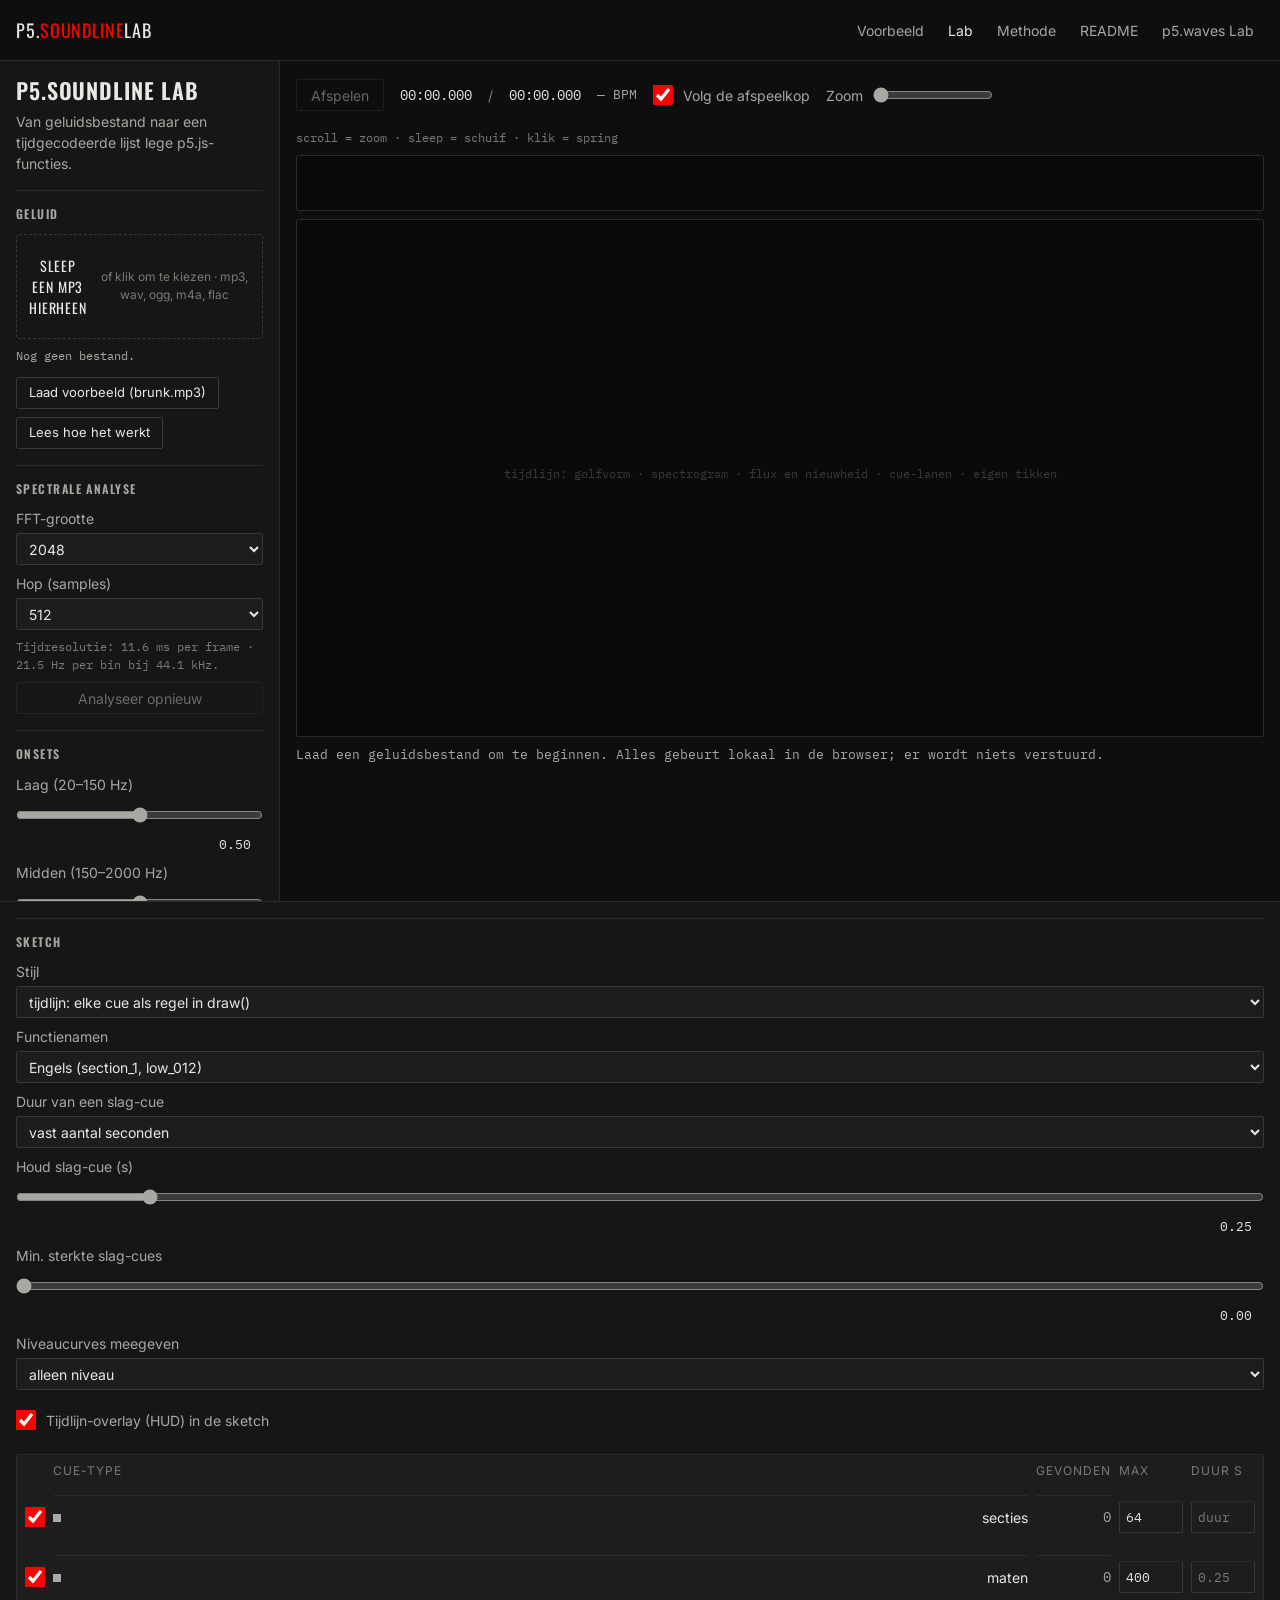
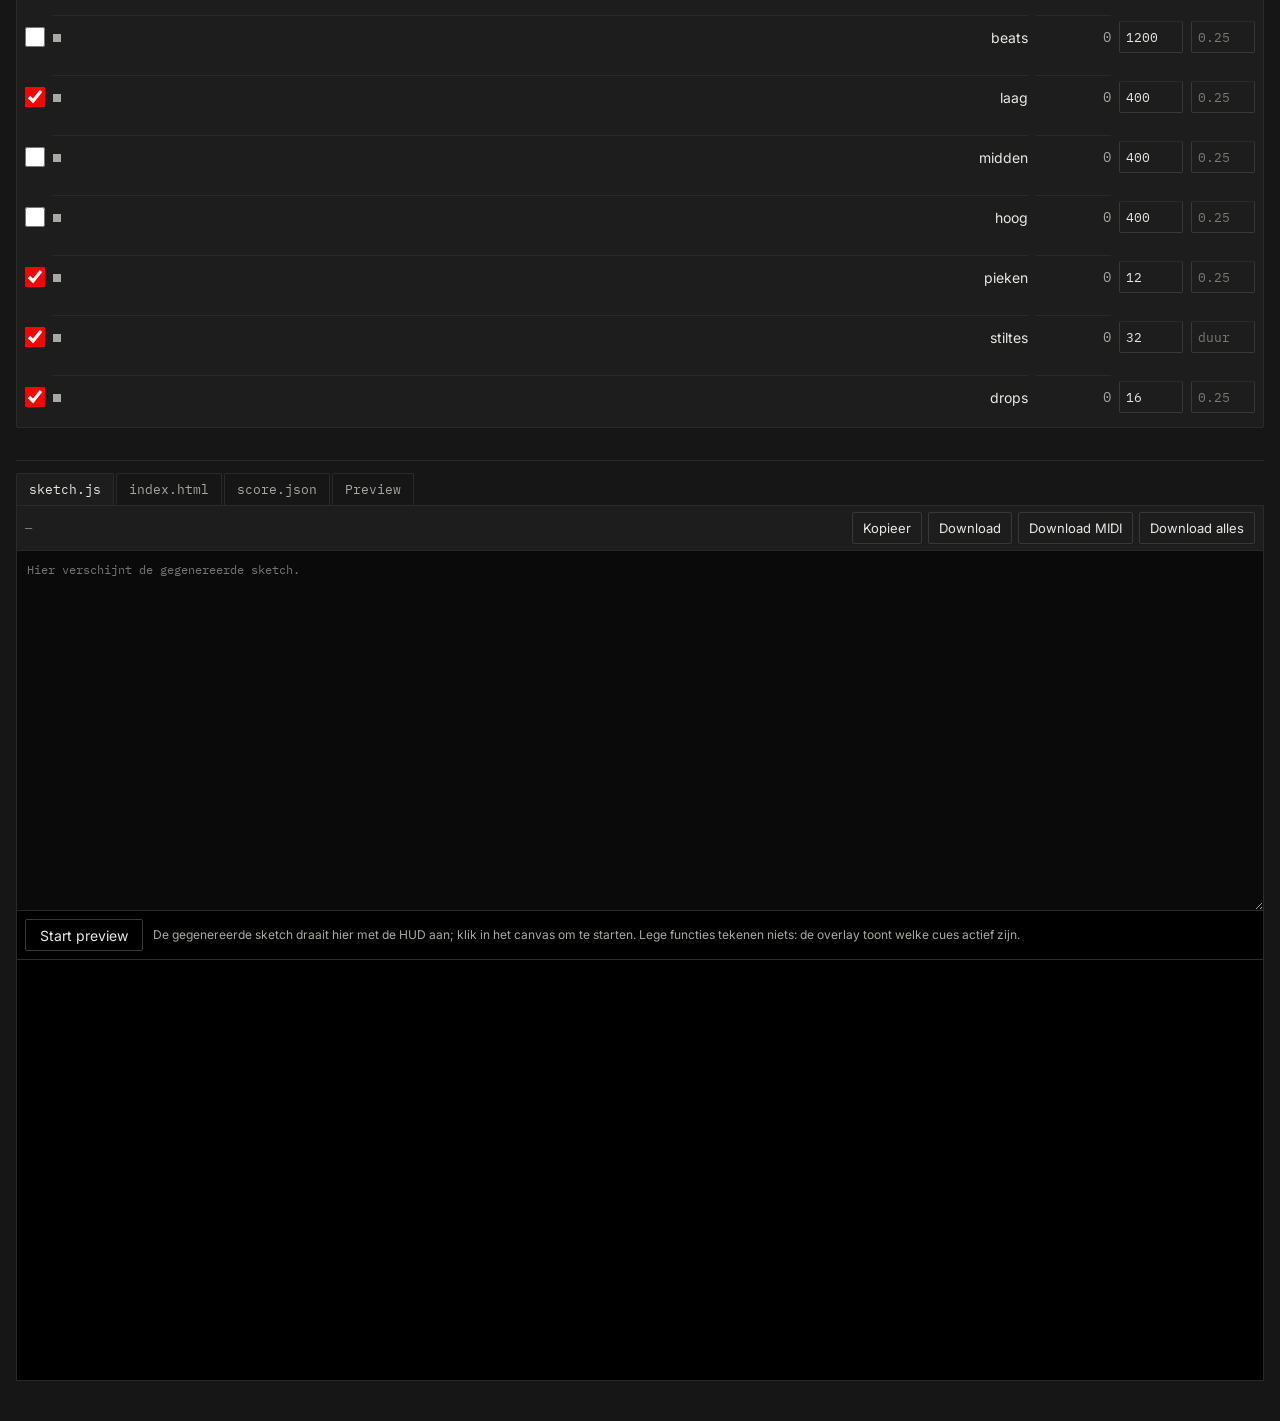
<file: index.html>
<!DOCTYPE html>
<html lang="nl">
<head>
  <meta charset="utf-8" />
  <meta name="viewport" content="width=device-width, initial-scale=1" />
  <title>p5.soundline Lab</title>
  <meta name="description" content="Laad een geluidsbestand, laat het lab de muziek ontleden met FFT (onsets, tempo, secties, pieken, stiltes) en krijg een p5.js-sketch met lege functies op de juiste tijdstippen in draw()." />
  <link rel="preconnect" href="https://fonts.googleapis.com" />
  <link rel="preconnect" href="https://fonts.gstatic.com" crossorigin />
  <link href="https://fonts.googleapis.com/css2?family=Oswald:wght@400;500;600&family=Inter:wght@400;500&family=IBM+Plex+Mono:wght@400;500&display=swap" rel="stylesheet" />
  <link rel="stylesheet" href="style.css?v=7" />
</head>
<body>
  <nav id="navbar" aria-label="Projectlinks">
    <div class="nav-logo"><a href="./">p5.<span>soundline</span> Lab</a></div>
    <ul class="nav-links">
      <li><a href="voorbeeld.html">Voorbeeld</a></li>
      <li><a href="./" class="active">Lab</a></li>
      <li><a href="METHODE.md" target="_blank" rel="noopener">Methode</a></li>
      <li><a href="README.md" target="_blank" rel="noopener">README</a></li>
      <li><a href="https://seb-prjcts-be.github.io/p5.waves_lab/" target="_blank" rel="noopener">p5.waves Lab</a></li>
    </ul>
  </nav>

  <div class="page-shell">
    <!-- ───────────── Links: geluid en analyse ───────────── -->
    <aside class="control-panel control-panel-left">
      <div class="panel-title"><h1>p5.soundline Lab</h1><p class="lede">Van geluidsbestand naar een tijdgecodeerde lijst lege p5.js-functies.</p></div>

      <section class="control-group">
        <h2>Geluid</h2>
        <label id="dropzone" class="dropzone" for="file-input">
          <input id="file-input" type="file" accept="audio/*,.mp3,.wav,.ogg,.m4a,.flac" />
          <span class="drop-title">Sleep een mp3 hierheen</span>
          <span class="drop-sub">of klik om te kiezen · mp3, wav, ogg, m4a, flac</span>
        </label>
        <div class="file-meta" id="file-meta">Nog geen bestand.</div>
        <div class="scene-actions">
          <button id="load-example" type="button" class="badge-button">Laad voorbeeld (brunk.mp3)</button>
          <button id="open-about" type="button" class="badge-button">Lees hoe het werkt</button>
        </div>
        <div class="progress-row" id="progress" hidden><progress id="progress-bar" max="1" aria-labelledby="progress-text"></progress><span id="progress-text" class="hint" role="status" aria-live="polite">decoderen…</span></div>
      </section>

      <section class="control-group">
        <h2>Spectrale analyse</h2>
        <label><span class="label-text">FFT-grootte</span>
          <select id="fft-size"><option>1024</option><option selected>2048</option><option>4096</option></select></label>
        <label><span class="label-text">Hop (samples)</span>
          <select id="hop"><option>256</option><option selected>512</option><option>1024</option></select></label>
        <div class="hint" id="stft-hint">Tijdresolutie: 11,6 ms per frame bij 44,1 kHz.</div>
        <button id="reanalyze" type="button" class="wide" disabled>Analyseer opnieuw</button>
      </section>

      <section class="control-group">
        <h2>Onsets</h2>
        <label><span class="label-text">Laag (20–150 Hz)</span><input id="sens-low" type="range" min="0" max="1" step="0.01" value="0.5" /><span class="value" data-for="sens-low">0.50</span></label>
        <label><span class="label-text">Midden (150–2000 Hz)</span><input id="sens-mid" type="range" min="0" max="1" step="0.01" value="0.5" /><span class="value" data-for="sens-mid">0.50</span></label>
        <label><span class="label-text">Hoog (2–16 kHz)</span><input id="sens-high" type="range" min="0" max="1" step="0.01" value="0.5" /><span class="value" data-for="sens-high">0.50</span></label>
        <label><span class="label-text">Min. afstand (ms)</span><input id="onset-gap" type="range" min="30" max="400" step="5" value="80" /><span class="value" data-for="onset-gap">80</span></label>
      </section>

      <section class="control-group">
        <h2>Tempo en beats</h2>
        <label><span class="label-text">BPM-bereik</span>
          <span class="pair"><input id="bpm-min" type="number" min="30" max="300" value="55" /> – <input id="bpm-max" type="number" min="30" max="300" value="210" /></span></label>
        <label><span class="label-text">Voorkeur (BPM)</span><input id="bpm-prior" type="range" min="60" max="180" step="1" value="120" /><span class="value" data-for="bpm-prior">120</span></label>
        <label><span class="label-text">Strakheid</span><input id="tightness" type="range" min="20" max="1000" step="10" value="300" /><span class="value" data-for="tightness">300</span></label>
        <label><span class="label-text">Octaaf</span><select id="tempo-octave"><option value="auto" selected>automatisch (salience/alternatie)</option><option value="half">× ½ (half tempo)</option><option value="base">× 1 (schatting houden)</option><option value="double">× 2 (dubbel tempo)</option></select></label>
        <label><span class="label-text">Maatsoort</span><select id="meter"><option value="4" selected>4/4</option><option value="3">3/4</option><option value="2">2/4</option></select></label>
        <div class="hint" id="tempo-hint">—</div>
      </section>

      <section class="control-group">
        <h2>Secties</h2>
        <label><span class="label-text">Kernel (s)</span><input id="section-kernel" type="range" min="3" max="24" step="1" value="10" /><span class="value" data-for="section-kernel">10</span></label>
        <label><span class="label-text">Min. lengte (s)</span><input id="section-min" type="range" min="2" max="30" step="1" value="6" /><span class="value" data-for="section-min">6</span></label>
        <label><span class="label-text">Gevoeligheid</span><input id="section-sens" type="range" min="0" max="1" step="0.01" value="0.5" /><span class="value" data-for="section-sens">0.50</span></label>
      </section>

      <section class="control-group">
        <h2>Pieken, stiltes, drops</h2>
        <label><span class="label-text">Aantal pieken</span><input id="peak-count" type="range" min="1" max="24" step="1" value="5" /><span class="value" data-for="peak-count">5</span></label>
        <label><span class="label-text">Stilte onder (dB t.o.v. max)</span><input id="silence-drop" type="range" min="20" max="70" step="1" value="45" /><span class="value" data-for="silence-drop">45</span></label>
        <label><span class="label-text">Drop vanaf (dB sprong)</span><input id="drop-db" type="range" min="3" max="20" step="0.5" value="8" /><span class="value" data-for="drop-db">8</span></label>
      </section>

      <section class="control-group tap-group">
        <h2>Tikken op gehoor</h2>
        <p class="hint tap-help">Speel af en druk een <b>letter of cijfer</b>: elke toets is een eigen lane. Kort tikken = slag-cue, vasthouden = duur-cue. <b>Backspace</b> haalt de laatste tik weg. In de tijdlijn: <b>klik</b> selecteert een tik, <b>slepen</b> verplaatst hem, de rechterrand van een duur-cue rekt. Eigen lanes gaan als gewone cues mee in de sketch, rood in de tijdlijn.</p>
        <label><span class="label-text">Reactiecorrectie (ms)</span><input id="tap-latency" type="range" min="0" max="300" step="5" value="0" /><span class="value" data-for="tap-latency">0</span></label>
        <div class="scene-actions"><button id="tap-calibrate" type="button" class="badge-button" title="Acht klikken op 120 BPM; tik mee met een letter. De mediaan wordt de correctie.">Kalibreer met metronoom</button><span class="hint" id="tap-calib-result"></span></div>
        <label><span class="label-text">Ronde</span><select id="tap-round"><option value="new" selected>eerste ronde: elke tik is nieuw</option><option value="merge">volgende ronde: samenvoegen met een bestaande tik</option></select></label>
        <label><span class="label-text">Samenvoegvenster (ms)</span><input id="tap-merge" type="range" min="50" max="400" step="10" value="150" /><span class="value" data-for="tap-merge">150</span></label>
        <div class="hint" id="tap-round-result">Tik dezelfde passage nog eens in de volgende ronde: elke tik krijgt meerdere takes, het gemiddelde telt en de spreiding laat zien hoe zeker je was.</div>
        <label><span class="label-text">Snap naar</span><select id="tap-snap"><option value="none" selected>niets (zoals getikt)</option><option value="onset">dichtstbijzijnde onset</option><option value="beat">dichtstbijzijnde beat</option></select></label>
        <label><span class="label-text">Snap-tolerantie (ms)</span><input id="tap-snap-tol" type="range" min="10" max="200" step="5" value="60" /><span class="value" data-for="tap-snap-tol">60</span></label>
        <div id="tap-lanes" class="tap-lanes"></div>
        <div class="hint tap-selected" id="tap-selected" hidden></div>
        <div class="scene-actions"><button id="tap-undo" type="button" class="badge-button">Maak laatste tik ongedaan</button><button id="tap-clear" type="button" class="badge-button">Wis alle tikken</button></div>
      </section>

      <section class="control-group">
        <button id="reset-settings" type="button" class="wide">Herstel standaardwaarden</button>
        <div class="hint">Instellingen en eigen tikken worden in deze browser bewaard (localStorage), per bestand.</div>
      </section>
    </aside>

    <!-- ───────────── Midden: tijdlijn ───────────── -->
    <main class="stage">
      <div class="transport">
        <button id="play" type="button" disabled>Afspelen</button>
        <span class="time" id="time">00:00.000</span>
        <span class="sep">/</span>
        <span class="time" id="duration">00:00.000</span>
        <span class="badge" id="bpm-badge" aria-live="polite">— BPM</span>
        <label class="inline"><input id="follow" type="checkbox" checked /><span>Volg de afspeelkop</span></label>
        <label class="inline"><span>Zoom</span><input id="zoom" type="range" min="0" max="6" step="0.01" value="0" /></label>
        <span class="hint" id="view-hint">scroll = zoom · sleep = schuif · klik = spring</span>
      </div>
      <canvas id="overview" height="56"></canvas>
      <canvas id="timeline" height="520"></canvas>
      <div class="tooltip" id="tooltip" hidden></div>
      <div class="stats" id="stats">Laad een geluidsbestand om te beginnen. Alles gebeurt lokaal in de browser; er wordt niets verstuurd.</div>
      <audio id="audio" preload="auto"></audio>
    </main>

    <!-- ───────────── Rechts: sketch ───────────── -->
    <aside class="control-panel control-panel-right">
      <section class="control-group">
        <h2>Sketch</h2>
        <label><span class="label-text">Stijl</span>
          <select id="gen-style"><option value="timeline" selected>tijdlijn: elke cue als regel in draw()</option><option value="compact">compact: cuelijst + lus</option></select></label>
        <label><span class="label-text">Functienamen</span>
          <select id="gen-names"><option value="en" selected>Engels (section_1, low_012)</option><option value="nl">Nederlands (sectie_1, laag_012)</option></select></label>
        <label><span class="label-text">Duur van een slag-cue</span>
          <select id="gen-hold-mode"><option value="fixed" selected>vast aantal seconden</option><option value="untilNext">tot de volgende cue in dezelfde lane (max 4 s)</option></select></label>
        <label><span class="label-text">Houd slag-cue (s)</span><input id="gen-hold" type="range" min="0.05" max="2" step="0.05" value="0.25" /><span class="value" data-for="gen-hold">0.25</span></label>
        <label><span class="label-text">Min. sterkte slag-cues</span><input id="gen-min-strength" type="range" min="0" max="1" step="0.01" value="0" /><span class="value" data-for="gen-min-strength">0.00</span></label>
        <label><span class="label-text">Niveaucurves meegeven</span>
          <select id="gen-curves"><option value="level" selected>alleen niveau</option><option value="all">niveau + laag/midden/hoog + helderheid</option><option value="none">geen</option></select></label>
        <label class="inline"><input id="gen-hud" type="checkbox" checked /><span class="label-text">Tijdlijn-overlay (HUD) in de sketch</span></label>
        <div class="include-grid" id="include-grid">
          <!-- gevuld door app.js: één rij per cue-type met vinkje, telling en maximum -->
        </div>
      </section>

      <section class="editor-section">
        <div class="output-tabs" role="tablist">
          <button class="output-tab active" data-tab="sketch" role="tab">sketch.js</button>
          <button class="output-tab" data-tab="html" role="tab">index.html</button>
          <button class="output-tab" data-tab="json" role="tab">score.json</button>
          <button class="output-tab" data-tab="preview" role="tab">Preview</button>
        </div>
        <div class="editor-bar">
          <span id="output-meta" class="hint">—</span>
          <div class="editor-actions">
            <button id="copy-output" type="button">Kopieer</button>
            <button id="download-output" type="button">Download</button>
            <button id="download-midi" type="button">Download MIDI</button>
            <button id="download-all" type="button">Download alles</button>
          </div>
        </div>
        <textarea id="output" class="output" readonly spellcheck="false" wrap="off" placeholder="Hier verschijnt de gegenereerde sketch."></textarea>
        <div id="preview-pane" class="preview-pane" hidden>
          <div class="preview-bar"><button id="preview-run" type="button">Start preview</button><span class="hint">De gegenereerde sketch draait hier met de HUD aan; klik in het canvas om te starten. Lege functies tekenen niets: de overlay toont welke cues actief zijn.</span></div>
          <iframe id="preview-frame" title="Preview van de gegenereerde sketch"></iframe>
        </div>
      </section>
    </aside>
  </div>

  <dialog class="about" id="about-modal" closedby="any" aria-labelledby="about-title">
      <div class="modal-header"><h2 id="about-title">Hoe dit lab werkt</h2><form method="dialog"><button class="modal-close" type="submit" aria-label="Sluit" autofocus>×</button></form></div>
      <div class="modal-body">
        <p>Het lab decodeert het bestand met de Web Audio API, mengt het naar mono en rekent een korte-tijd-Fourier-transformatie (STFT) uit over het hele nummer: één FFT per hop, met een Hann-venster. Dat is één keer rekenwerk; alle detectoren werken daarna op die frames en reageren meteen op de schuiven.</p>
        <ul>
          <li><b>Onsets</b> per band uit spectrale flux (half-golf gelijkgericht verschil van log-magnitudes), met adaptieve drempel en peak-picking.</li>
          <li><b>Tempo</b> via autocorrelatie van de onset-envelop met een log-normale voorkeur; <b>beats</b> via dynamisch programmeren (Ellis 2007), zodat het raster kleine tempodrift volgt.</li>
          <li><b>Maten</b>: de beatfase met de meeste lage energie wordt downbeat (4/4 aangenomen).</li>
          <li><b>Secties</b> uit een zelfgelijkenismatrix van log-bandspectra met dambord-kernel (Foote 2000); grenzen snappen naar de dichtstbijzijnde maatstreep.</li>
          <li><b>Pieken</b>, <b>stiltes</b> en <b>drops</b> uit de niveaucurve.</li>
          <li><b>Eigen tikken</b>: tijdens het afspelen een toets indrukken zet een cue in een eigen lane, met reactiecorrectie (kalibreerbaar met een metronoom) en optioneel snappen naar de dichtstbijzijnde onset of beat. Het oor van de maker telt even zwaar als de analyse.</li>
        </ul>
        <p>De gegenereerde sketch bevat lege functies in tijdsvolgorde en roept ze vanuit <code>draw()</code> aan op de klok van het geluidsbestand. Zie <a href="METHODE.md" target="_blank" rel="noopener">METHODE.md</a> voor formules, keuzes en beperkingen.</p>
      </div>
  </dialog>

  <script src="soundline-analysis.js?v=4"></script>
  <script src="soundline-taps.js?v=2"></script>
  <script src="soundline-codegen.js?v=6"></script>
  <script src="app.js?v=7"></script>
</body>
</html>
</file>
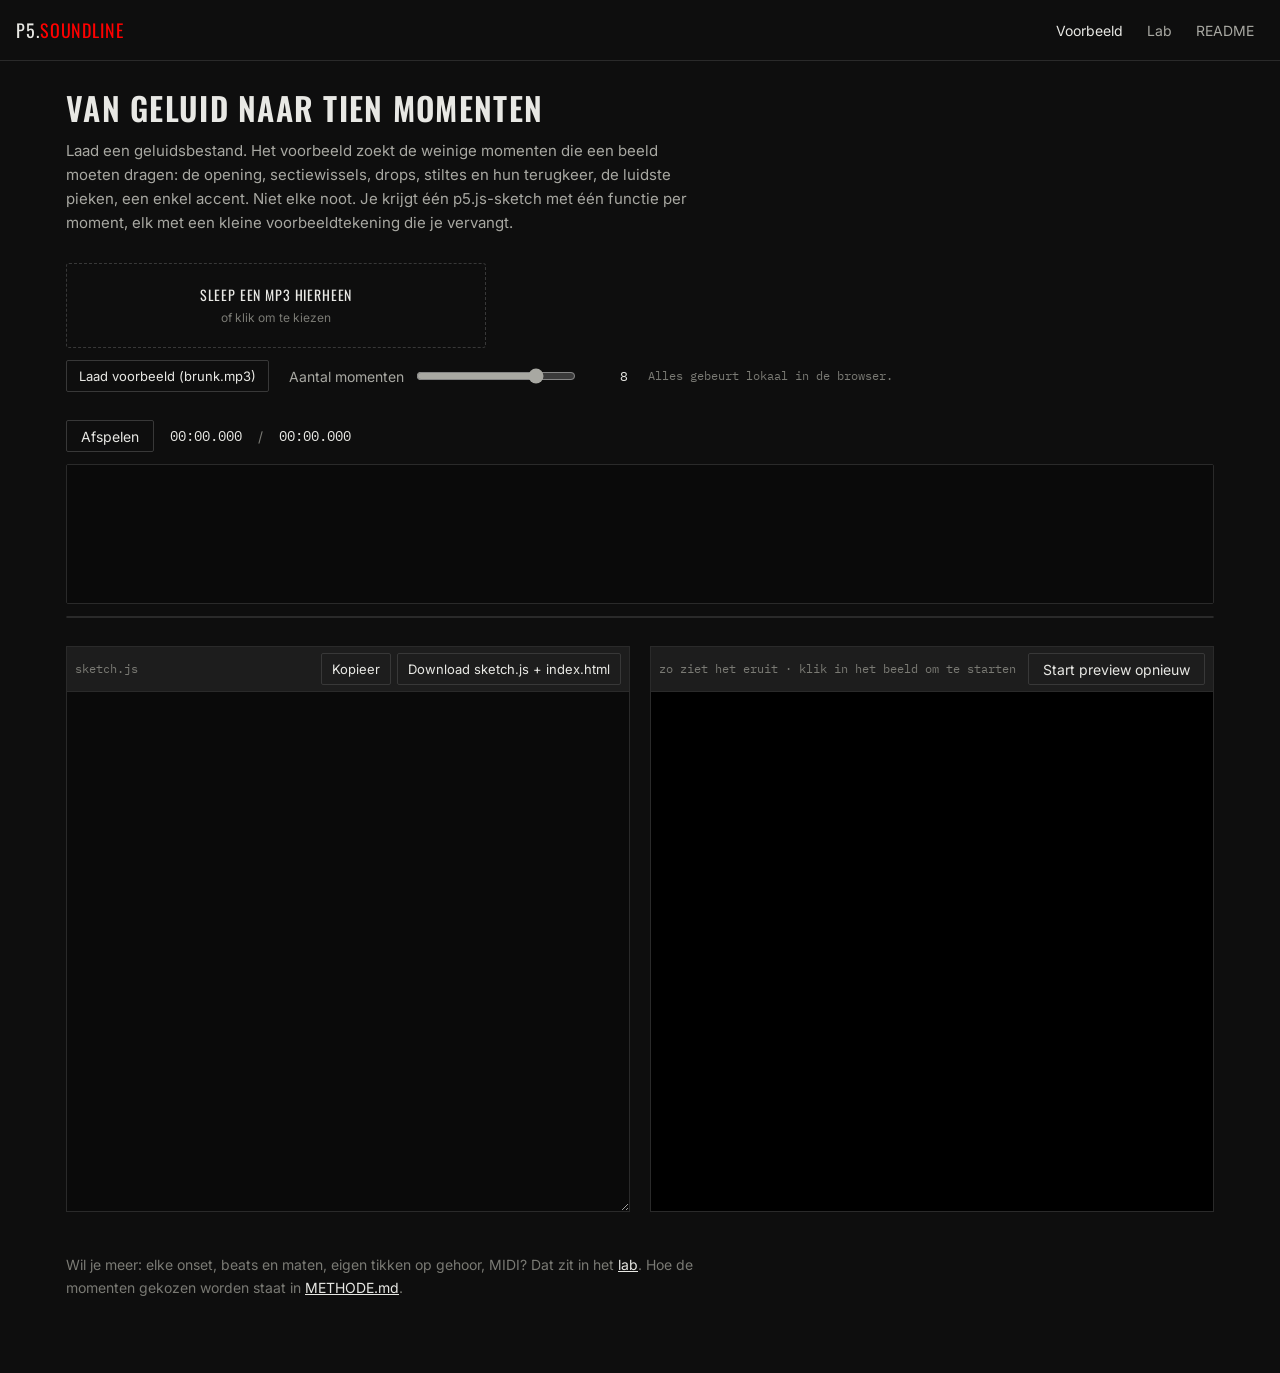
<file: voorbeeld.html>
<!DOCTYPE html>
<html lang="nl">
<head>
  <meta charset="utf-8" />
  <meta name="viewport" content="width=device-width, initial-scale=1" />
  <title>p5.soundline · Voorbeeld</title>
  <meta name="description" content="Eén geluidsbestand, hoogstens tien visuele momenten, één p5.js-sketch die meteen iets laat zien. Het eenvoudige voorbeeld van p5.soundline." />
  <link rel="preconnect" href="https://fonts.googleapis.com" />
  <link rel="preconnect" href="https://fonts.gstatic.com" crossorigin />
  <link href="https://fonts.googleapis.com/css2?family=Oswald:wght@400;500;600&family=Inter:wght@400;500&family=IBM+Plex+Mono:wght@400;500&display=swap" rel="stylesheet" />
  <link rel="stylesheet" href="style.css?v=7" />
  <link rel="stylesheet" href="voorbeeld.css?v=2" />
</head>
<body class="simple">
  <nav id="navbar" aria-label="Projectlinks">
    <div class="nav-logo"><a href="voorbeeld.html">p5.<span>soundline</span></a></div>
    <ul class="nav-links">
      <li><a href="voorbeeld.html" class="active">Voorbeeld</a></li>
      <li><a href="./">Lab</a></li>
      <li><a href="README.md" target="_blank" rel="noopener">README</a></li>
    </ul>
  </nav>

  <main class="simple-main">
    <header class="simple-head">
      <h1>Van geluid naar tien momenten</h1>
      <p class="lede">Laad een geluidsbestand. Het voorbeeld zoekt de weinige momenten die een beeld moeten dragen: de opening, sectiewissels, drops, stiltes en hun terugkeer, de luidste pieken, een enkel accent. Niet elke noot. Je krijgt één p5.js-sketch met één functie per moment, elk met een kleine voorbeeldtekening die je vervangt.</p>
    </header>

    <section class="simple-step">
      <label id="dropzone" class="dropzone" for="file-input">
        <input id="file-input" type="file" accept="audio/*,.mp3,.wav,.ogg,.m4a,.flac" />
        <span class="drop-title">Sleep een mp3 hierheen</span>
        <span class="drop-sub">of klik om te kiezen</span>
      </label>
      <div class="simple-row">
        <button id="load-example" type="button" class="badge-button">Laad voorbeeld (brunk.mp3)</button>
        <label class="moments-label"><span>Aantal momenten</span><input id="moments" type="range" min="1" max="10" step="1" value="8" /><span class="value" id="moments-value">8</span></label>
        <span class="status" id="status" role="status" aria-live="polite">Alles gebeurt lokaal in de browser.</span>
      </div>
      <div class="progress-row" id="progress" hidden><progress id="progress-bar" max="1" aria-labelledby="progress-text"></progress><span id="progress-text" class="hint">decoderen…</span></div>
    </section>

    <section class="simple-step" id="result" hidden>
      <div class="transport">
        <button id="play" type="button">Afspelen</button>
        <span class="time" id="time">00:00.000</span><span class="sep">/</span><span class="time" id="duration">00:00.000</span>
        <span class="hint" id="meta"></span>
      </div>
      <canvas id="line" height="140"></canvas>
      <ol class="moment-list" id="moment-list"></ol>
      <audio id="audio" preload="auto"></audio>
    </section>

    <section class="simple-step simple-two" id="output" hidden>
      <div class="simple-col">
        <div class="editor-bar">
          <span class="hint">sketch.js</span>
          <div class="editor-actions">
            <button id="copy" type="button">Kopieer</button>
            <button id="download" type="button">Download sketch.js + index.html</button>
          </div>
        </div>
        <textarea id="code" class="output" readonly spellcheck="false" wrap="off"></textarea>
      </div>
      <div class="simple-col">
        <div class="editor-bar"><span class="hint">zo ziet het eruit · klik in het beeld om te starten</span><button id="rerun" type="button">Start preview opnieuw</button></div>
        <iframe id="preview" title="Preview van de sketch"></iframe>
      </div>
    </section>

    <footer class="simple-foot">
      <p>Wil je meer: elke onset, beats en maten, eigen tikken op gehoor, MIDI? Dat zit in het <a href="./">lab</a>. Hoe de momenten gekozen worden staat in <a href="METHODE.md" target="_blank" rel="noopener">METHODE.md</a>.</p>
    </footer>
  </main>

  <script src="soundline-analysis.js?v=4"></script>
  <script src="soundline-codegen.js?v=6"></script>
  <script src="voorbeeld.js?v=3"></script>
</body>
</html>
</file>
<file: style.css>
/* p5.soundline — donker, monochroom, één rood. Oswald voor koppen, Inter voor UI, Plex Mono voor waarden en code.
   Typografie: body 14px, secundair 13px, meta 12px; nooit kleiner. Gewichten: 400, 500 en 600 (Oswald-koppen). */
:root {
  --bg: #0e0e0e; --panel: #161616; --panel-2: #1d1d1d; --line: #2a2a2a; --line-2: #383838;
  --ink: #e8e8e4; --ink-2: #a8a8a2; --ink-3: #7a7a74; --red: #ff0000; --red-soft: #ff3b3b;
  --mono: 'IBM Plex Mono', Consolas, monospace; --sans: 'Inter', 'Helvetica Neue', sans-serif; --head: 'Oswald', 'Big Shoulders Text', sans-serif;
  --tap: 44px;           /* raakvlak op aanraakschermen */
  --control: 44px;       /* hoogte van knoppen en velden; op een fijne aanwijzer kleiner, zie onder */
}
@media (pointer: fine) { :root { --control: 32px; } }
* { box-sizing: border-box; }
html, body { margin: 0; background: var(--bg); color: var(--ink); font: 14px/1.5 var(--sans); }
a { color: var(--ink); } a:hover { color: var(--red-soft); }
button, select, input, textarea, progress { font: inherit; color: inherit; }
:focus-visible { outline: 2px solid var(--red-soft); outline-offset: 2px; }
button { background: transparent; border: 1px solid var(--line-2); color: var(--ink); padding: 4px 14px; min-height: var(--control); cursor: pointer; border-radius: 2px; }
button:hover:not(:disabled) { border-color: var(--red); color: #fff; }
button:disabled { opacity: .4; cursor: default; }
button.wide { width: 100%; margin-top: 8px; }
select, input[type=number], input[type=text] { background: var(--panel-2); border: 1px solid var(--line-2); padding: 4px 8px; min-height: var(--control); border-radius: 2px; max-width: 100%; }
input[type=number] { width: 72px; font-family: var(--mono); font-size: 13px; }
input[type=range] { width: 100%; accent-color: var(--ink-2); block-size: var(--control); margin: 0; }   /* grijs: rood blijft voor afspeelkop, tikken en de primaire actie */
input[type=checkbox] { width: 20px; height: 20px; accent-color: var(--red); margin: 0; }
h1, h2, h3 { font-family: var(--head); font-weight: 600; text-transform: uppercase; letter-spacing: .04em; margin: 0; line-height: 1.2; }
h1 { font-size: 22px; } h1 + .lede { color: var(--ink-2); margin: 8px 0 0; font-size: 14px; max-width: 72ch; }
h2 { font-size: 12px; color: var(--ink-2); letter-spacing: .12em; margin-bottom: 12px; }

/* Navigatie: op smal wikkelen de links; dezelfde bestemmingen blijven bereikbaar */
#navbar { display: flex; align-items: center; justify-content: space-between; flex-wrap: wrap; gap: 4px 16px; padding: 8px 16px; border-bottom: 1px solid var(--line); }
.nav-logo a { display: inline-flex; align-items: center; min-height: var(--tap); font-family: var(--head); font-size: 18px; text-decoration: none; text-transform: uppercase; letter-spacing: .05em; }
.nav-logo span { color: var(--red); }
.nav-links { list-style: none; display: flex; flex-wrap: wrap; gap: 0 4px; margin: 0; padding: 0; }
.nav-links a { display: inline-flex; align-items: center; min-height: var(--tap); padding: 0 10px; text-decoration: none; color: var(--ink-2); font-size: 14px; }
.nav-links a.active, .nav-links a:hover { color: var(--ink); }

/* Raster */
.page-shell { display: grid; grid-template-columns: 300px minmax(0, 1fr) 440px; gap: 0; min-height: calc(100vh - 60px); }
.control-panel { background: var(--panel); padding: 16px 16px 40px; overflow-y: auto; max-height: calc(100vh - 60px); }
.control-panel-left { border-right: 1px solid var(--line); }
.control-panel-right { border-left: 1px solid var(--line); display: flex; flex-direction: column; }
.panel-title { margin-bottom: 16px; }
.control-group { padding: 16px 0; border-top: 1px solid var(--line); }
.control-group label { display: grid; grid-template-columns: 1fr auto; align-items: center; gap: 4px 12px; margin: 8px 0; font-size: 14px; }
.control-group label input[type=range] { grid-column: 1 / -1; }
.control-group label select, .control-group label .pair { grid-column: 1 / -1; }
.label-text { color: var(--ink-2); }
.value { font-family: var(--mono); font-size: 13px; color: var(--ink); min-width: 40px; text-align: right; }
label.inline { display: flex; align-items: center; gap: 10px; min-height: var(--tap); }
.pair { display: flex; align-items: center; gap: 8px; font-family: var(--mono); }
.hint { color: var(--ink-3); font-size: 12px; font-family: var(--mono); margin-top: 4px; line-height: 1.5; }
.scene-actions { display: flex; gap: 8px; margin: 12px 0 0; flex-wrap: wrap; align-items: center; }
.badge-button { font-size: 13px; padding: 4px 12px; }

/* Dropzone */
.dropzone { display: flex; flex-direction: column; align-items: center; justify-content: center; gap: 4px; border: 1px dashed var(--line-2); padding: 20px 12px; border-radius: 3px; cursor: pointer; text-align: center; min-height: var(--tap); }
.dropzone:hover, .dropzone.over, .dropzone:focus-within { border-color: var(--red); background: #1a1414; }
.dropzone input { position: absolute; opacity: 0; width: 1px; height: 1px; }
.drop-title { font-family: var(--head); text-transform: uppercase; letter-spacing: .06em; font-size: 14px; }
.drop-sub { color: var(--ink-3); font-size: 12px; }
.file-meta { font-family: var(--mono); font-size: 12px; color: var(--ink-2); margin-top: 8px; word-break: break-all; }

/* Voortgang: native <progress>, bepaald tijdens de FFT, onbepaald tijdens het decoderen */
.progress-row { display: flex; align-items: center; gap: 10px; margin-top: 12px; }
.progress-row[hidden] { display: none; }
progress { appearance: none; border: 0 solid; overflow: clip; inline-size: 100%; block-size: 6px; border-radius: 3px; background: var(--panel-2); container-type: inline-size;
  --progress-bar-indeterminate-size: 30%; --progress-bar-indeterminate-animation-duration: 1.5s;
  @media (prefers-reduced-motion: reduce) { --progress-bar-indeterminate-animation-duration: 10s; } }
progress::-webkit-progress-bar { background: transparent; }
progress::-webkit-progress-value { background: var(--red); border-radius: 3px; animation: var(--progress-bar-animation, revert-rule); }
progress::-moz-progress-bar { background: var(--red); border-radius: 3px; animation: var(--progress-bar-animation, revert-rule); }
progress:indeterminate { --progress-bar-animation: progress-bar-indeterminate var(--progress-bar-indeterminate-animation-duration) infinite linear; }
@keyframes progress-bar-indeterminate { from, to { inline-size: var(--progress-bar-indeterminate-size); margin-right: auto; } from { translate: -100%; } to { translate: 100cqi; } }
.progress-row .hint { margin: 0; white-space: nowrap; }

/* Midden */
.stage { display: flex; flex-direction: column; padding: 12px 16px; gap: 8px; min-width: 0; }
.transport { display: flex; align-items: center; gap: 8px 16px; flex-wrap: wrap; }
.transport .time { font-family: var(--mono); font-size: 14px; }
.transport .sep { color: var(--ink-3); }
.transport .badge { font-family: var(--mono); font-size: 13px; color: var(--ink-2); }
.transport label.inline { font-size: 14px; color: var(--ink-2); }
.transport input[type=range] { width: 120px; }
#overview, #timeline { width: 100%; display: block; background: #0a0a0a; border: 1px solid var(--line); border-radius: 2px; cursor: crosshair; }
#overview { height: 56px; }
#timeline { height: 520px; }
.tooltip { position: fixed; pointer-events: none; background: #000; border: 1px solid var(--line-2); padding: 6px 8px; font-family: var(--mono); font-size: 12px; color: var(--ink); z-index: 10; white-space: pre; max-width: 360px; }
.stats { font-family: var(--mono); font-size: 13px; color: var(--ink-2); white-space: pre-wrap; line-height: 1.6; }
.stats b { color: var(--ink); font-weight: 500; }

/* Rechts: generator. Het cue-raster is een tabel: omkaderd, met haarlijnen per rij. */
.include-grid { display: grid; grid-template-columns: auto minmax(0, 1fr) auto auto auto; gap: 0 8px; align-items: center; margin-top: 12px; font-size: 14px; border: 1px solid var(--line); border-radius: 2px; padding: 0 8px; background: var(--panel-2); }
.include-grid > * { min-height: var(--tap); display: flex; align-items: center; }
.include-grid > :nth-child(n+6) { border-top: 1px solid var(--line); }
.include-grid .head { color: var(--ink-3); font-size: 12px; text-transform: uppercase; letter-spacing: .08em; min-height: 32px; }
.include-grid .count { font-family: var(--mono); color: var(--ink-2); justify-content: flex-end; }
.include-grid input[type=number] { width: 64px; padding: 2px 6px; min-height: var(--control); }
.include-grid input[type=number]::placeholder { color: var(--ink-3); }
.include-grid .lane-name { gap: 8px; cursor: pointer; }
.include-grid .lane-name i { display: inline-block; width: 8px; height: 8px; background: var(--ink-2); flex: none; }
.include-grid .lane-name.own i { background: var(--red); }
.editor-section { display: flex; flex-direction: column; flex: 1; min-height: 420px; border-top: 1px solid var(--line); padding-top: 12px; margin-top: 16px; }
.output-tabs { display: flex; gap: 2px; flex-wrap: wrap; }
.output-tab { border: 1px solid var(--line); border-bottom: none; border-radius: 2px 2px 0 0; padding: 4px 12px; font-family: var(--mono); font-size: 13px; color: var(--ink-2); min-height: var(--control); }
.output-tab.active { background: var(--panel-2); color: var(--ink); }
.editor-bar { display: flex; justify-content: space-between; align-items: center; gap: 8px; flex-wrap: wrap; background: var(--panel-2); border: 1px solid var(--line); padding: 6px 8px; }
.editor-bar .hint { margin: 0; }
.editor-actions { display: flex; gap: 6px; flex-wrap: wrap; } .editor-actions button { padding: 4px 10px; font-size: 13px; }
.output { flex: 1; width: 100%; min-height: 360px; background: #0a0a0a; border: 1px solid var(--line); border-top: none; color: var(--ink); font-family: var(--mono); font-size: 12px; line-height: 1.5; padding: 10px; resize: vertical; tab-size: 2; }
.preview-pane { flex: 1; display: flex; flex-direction: column; border: 1px solid var(--line); border-top: none; background: #000; }
.preview-bar { display: flex; gap: 10px; align-items: center; padding: 8px; border-bottom: 1px solid var(--line); flex-wrap: wrap; }
.preview-bar .hint { margin: 0; font-family: var(--sans); color: var(--ink-2); }
#preview-frame { flex: 1; width: 100%; min-height: 420px; border: 0; background: #000; }

/* Tikken */
.tap-help { font-family: var(--sans); color: var(--ink-2); line-height: 1.5; margin: 0 0 8px; font-size: 13px; }
.tap-help b { color: var(--ink); font-weight: 500; }
.tap-lanes { display: flex; flex-direction: column; margin: 12px 0; border: 1px solid var(--line); border-radius: 2px; background: var(--panel-2); }
.tap-lanes .hint { padding: 10px 12px; margin: 0; }
.tap-lane { display: grid; grid-template-columns: var(--control) minmax(0, 1fr) auto auto; gap: 8px; align-items: center; padding: 4px 8px; min-height: var(--tap); }
.tap-lane + .tap-lane, .tap-lane + .tap-detail, .tap-detail + .tap-lane { border-top: 1px solid var(--line); }
.tap-lane button.key { width: var(--control); height: var(--control); min-height: var(--control); padding: 0; border: none; font-family: var(--mono); font-size: 13px; background: var(--red); color: #fff; border-radius: 2px; text-transform: uppercase; }
.tap-lane.active button.key { outline: 2px solid #fff; outline-offset: 1px; }
.tap-lane input[type=text] { padding: 2px 8px; font-family: var(--mono); font-size: 13px; min-width: 0; min-height: var(--control); }
.tap-lane .count { font-family: var(--mono); font-size: 12px; color: var(--ink-2); }
.tap-lane button { padding: 2px 10px; font-size: 13px; min-height: var(--control); }
.tap-detail { border-left: 2px solid var(--red); margin: 0 8px 8px 16px; padding: 8px 0 4px 12px; display: flex; flex-direction: column; gap: 8px; font-size: 13px; color: var(--ink-2); }
.tap-detail-row { display: flex; flex-wrap: wrap; align-items: center; gap: 8px; }
.tap-detail-row input[type=number] { width: 72px; padding: 2px 6px; min-height: var(--control); }
.tap-detail-row button { padding: 2px 10px; font-size: 13px; min-height: var(--control); }
.tap-selected { border-left: 2px solid var(--red); padding-left: 10px; font-family: var(--sans); color: var(--ink-2); line-height: 1.5; font-size: 13px; }
.take-list { display: flex; flex-direction: column; gap: 4px; margin: 8px 0; }
.take { display: flex; align-items: center; gap: 8px; font-family: var(--mono); font-size: 12px; color: var(--ink); }
.take button { width: var(--control); min-height: var(--control); padding: 0; line-height: 1; font-size: 14px; }
#tap-calib-result { margin: 0; align-self: center; }

/* Dialoog: native <dialog>, modaal; de browser regelt focus, Escape en terugkeer van focus */
dialog.about { background: var(--panel); color: var(--ink); border: 1px solid var(--line-2); border-radius: 2px; width: min(680px, 92vw); max-height: 86vh; padding: 20px 24px; margin: auto; }
dialog.about:modal { overscroll-behavior: contain; }
dialog.about::backdrop { background: rgba(0, 0, 0, .7); overflow: hidden; overscroll-behavior: contain; }
.modal-header { display: flex; justify-content: space-between; align-items: center; gap: 12px; margin-bottom: 12px; }
.modal-header h2 { font-size: 18px; color: var(--ink); }
.modal-header form { margin: 0; }
.modal-close { border: none; font-size: 22px; line-height: 1; width: var(--tap); min-height: var(--tap); padding: 0; }
.modal-body p, .modal-body li { font-size: 14px; line-height: 1.6; }
.modal-body { max-width: 72ch; }
.modal-body code { font-family: var(--mono); background: var(--panel-2); padding: 1px 4px; }

@media (max-width: 1280px) { .page-shell { grid-template-columns: 280px minmax(0, 1fr); } .control-panel-right { grid-column: 1 / -1; border-left: none; border-top: 1px solid var(--line); max-height: none; } }
@media (max-width: 860px) { .page-shell { grid-template-columns: 1fr; } .control-panel { max-height: none; } .control-panel-left { border-right: none; border-bottom: 1px solid var(--line); } #timeline { height: 420px; } }
</file>
<file: voorbeeld.css>
/* Eenvoudig voorbeeld: één kolom, één keuze. Patroon: detail van één opname, met secties. */
.simple-main { max-width: 1180px; margin: 0 auto; padding: 28px 16px 60px; display: flex; flex-direction: column; gap: 28px; }
.simple-head h1 { font-size: 32px; }
.simple-head .lede { max-width: 72ch; font-size: 15px; line-height: 1.6; color: var(--ink-2); margin: 12px 0 0; }
.simple-step { display: flex; flex-direction: column; gap: 12px; }
.simple-row { display: flex; align-items: center; gap: 12px 20px; flex-wrap: wrap; }
.moments-label { display: flex; align-items: center; gap: 12px; font-size: 14px; color: var(--ink-2); }
.moments-label input[type=range] { width: 160px; }
.moments-label .value { color: var(--ink); }
#line { width: 100%; height: 140px; display: block; background: #0a0a0a; border: 1px solid var(--line); border-radius: 2px; cursor: pointer; }
/* De momentenlijst is een lijst: omkaderd, haarlijnen per rij, elke rij een knop die naar het moment springt */
.moment-list { margin: 0; padding: 0; list-style: none; display: grid; grid-template-columns: repeat(auto-fill, minmax(300px, 1fr)); border: 1px solid var(--line); border-radius: 2px; background: var(--panel-2); font-size: 14px; color: var(--ink-2); }
.moment-list li { border-top: 1px solid var(--line); }
.moment-list li:first-child { border-top: none; }
@media (min-width: 640px) { .moment-list li:nth-child(2) { border-top: none; } }
.moment-list button { display: flex; flex-wrap: wrap; align-items: baseline; gap: 4px 8px; width: 100%; min-height: var(--tap); border: none; border-radius: 0; padding: 8px 12px; text-align: left; color: inherit; }
.moment-list button:hover { color: var(--ink); background: #222; }
.moment-list li.now button { color: var(--ink); background: #202020; }
.moment-list .n { font-family: var(--mono); color: var(--ink-3); min-width: 1.5em; }
.moment-list .t { font-family: var(--mono); color: var(--ink); }
.moment-list .fn { font-family: var(--mono); font-size: 12px; color: var(--ink-3); margin-left: auto; }
.simple-two { display: grid; grid-template-columns: minmax(0, 1fr) minmax(0, 1fr); gap: 20px; }
@media (max-width: 900px) { .simple-two { grid-template-columns: 1fr; } }
.simple-col { display: flex; flex-direction: column; }
.simple-col .output { min-height: 520px; height: 520px; border-top: none; resize: vertical; }
#preview { width: 100%; height: 520px; border: 1px solid var(--line); border-top: none; background: #000; }
.simple-foot p { color: var(--ink-3); font-size: 14px; max-width: 72ch; line-height: 1.6; }
.dropzone { max-width: 420px; }
.status { font-family: var(--mono); font-size: 12px; color: var(--ink-3); }
</file>
